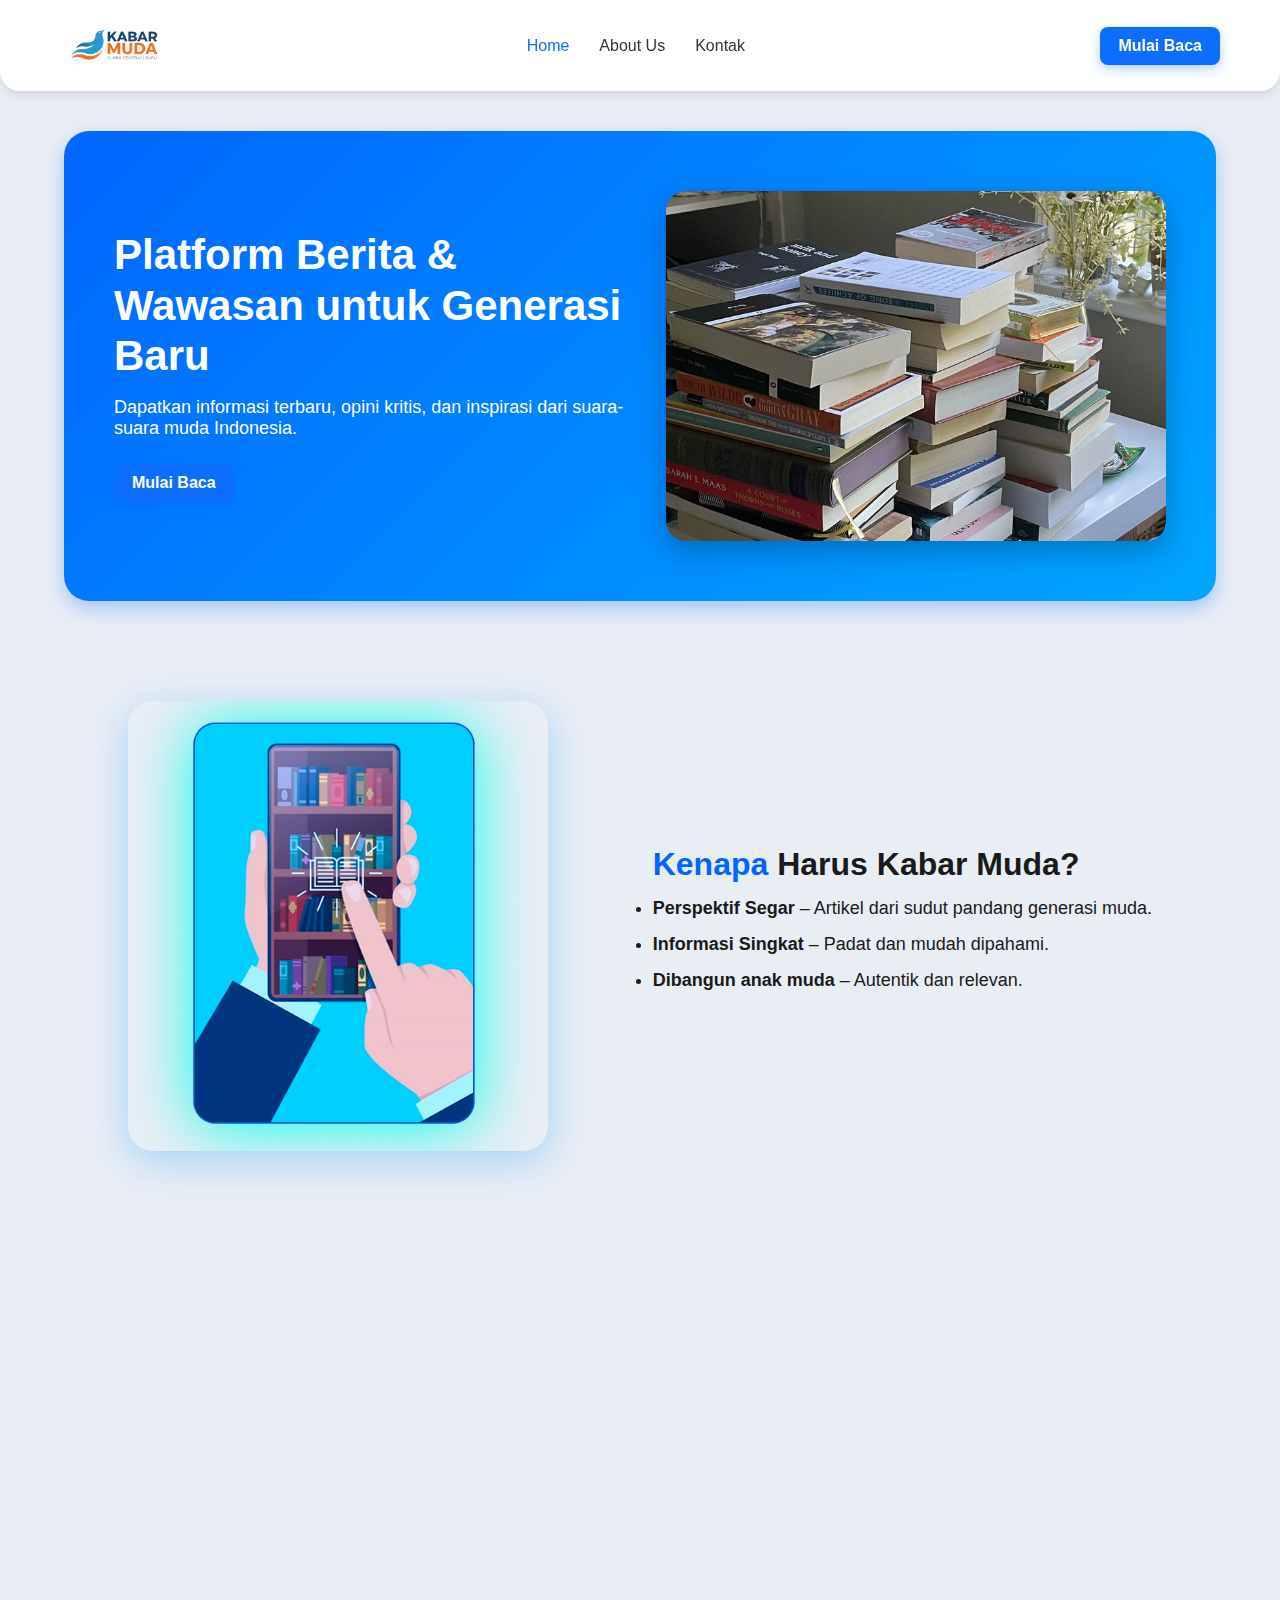
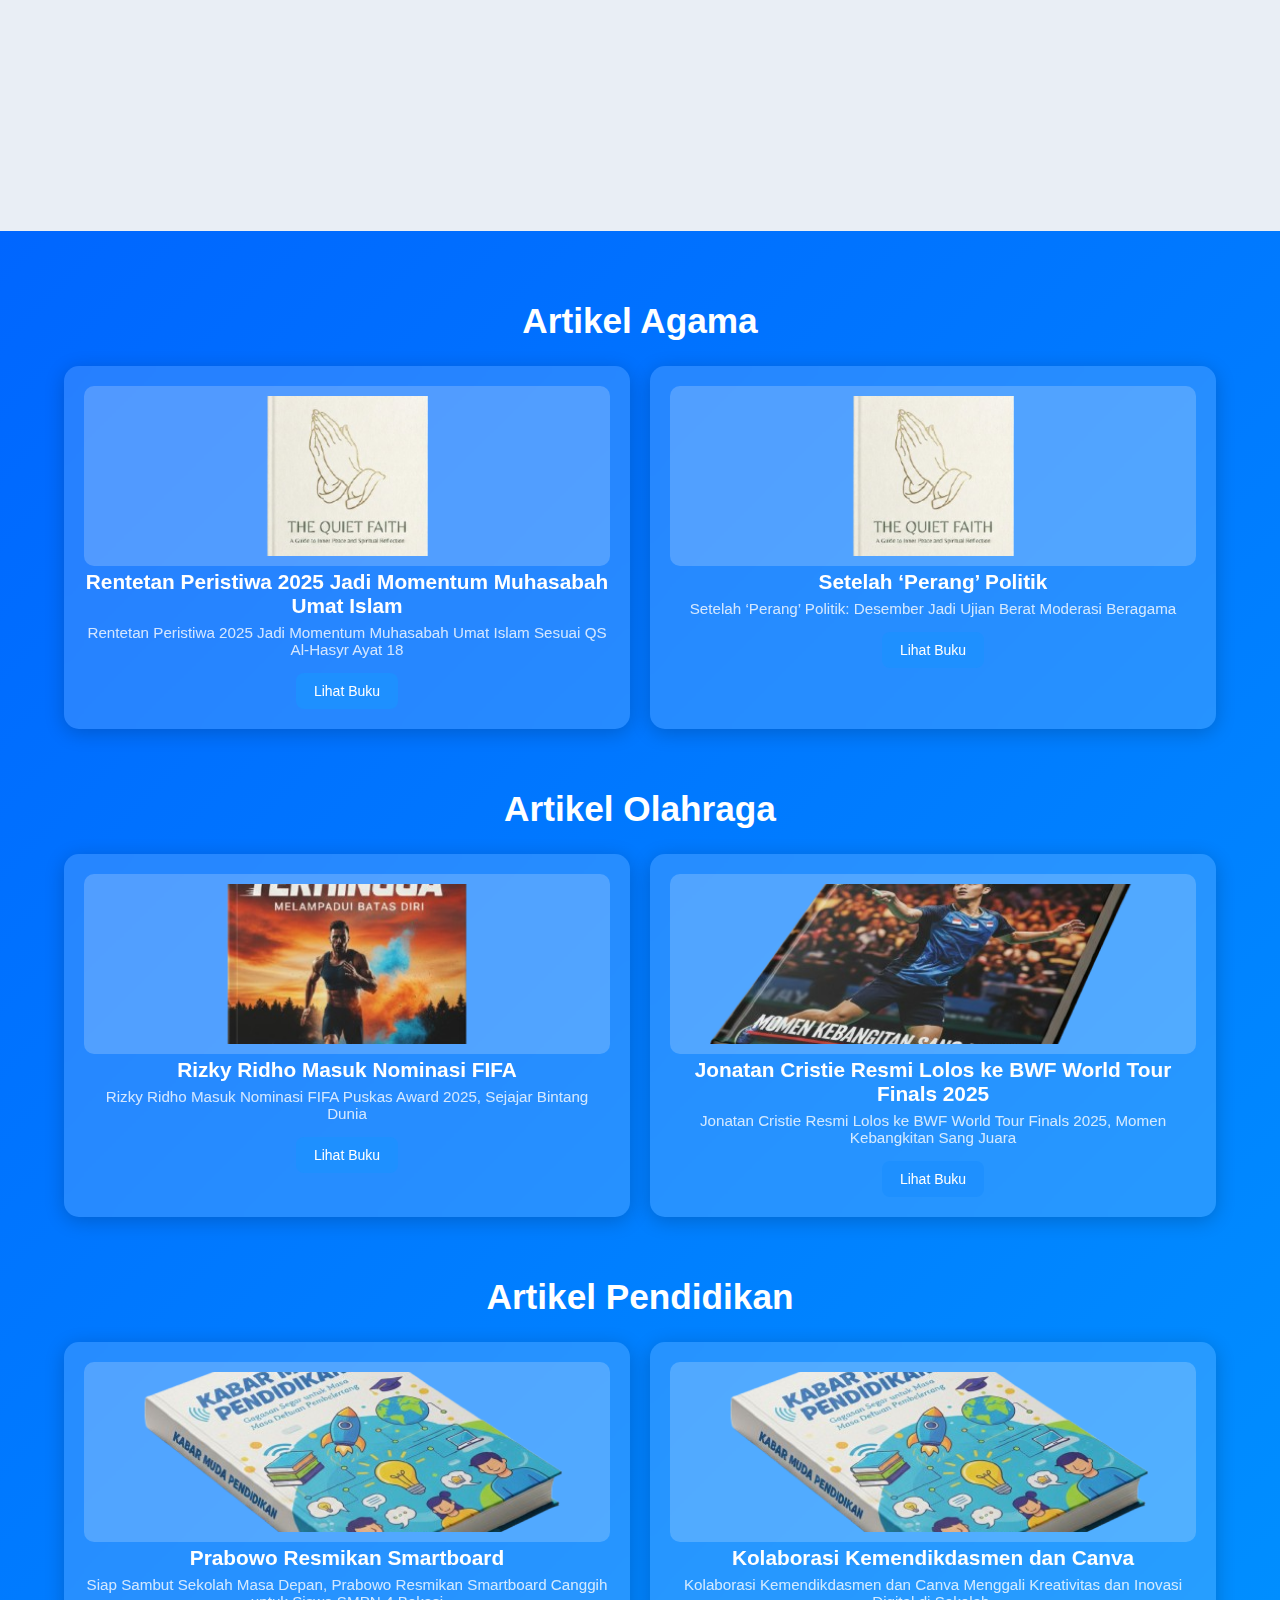
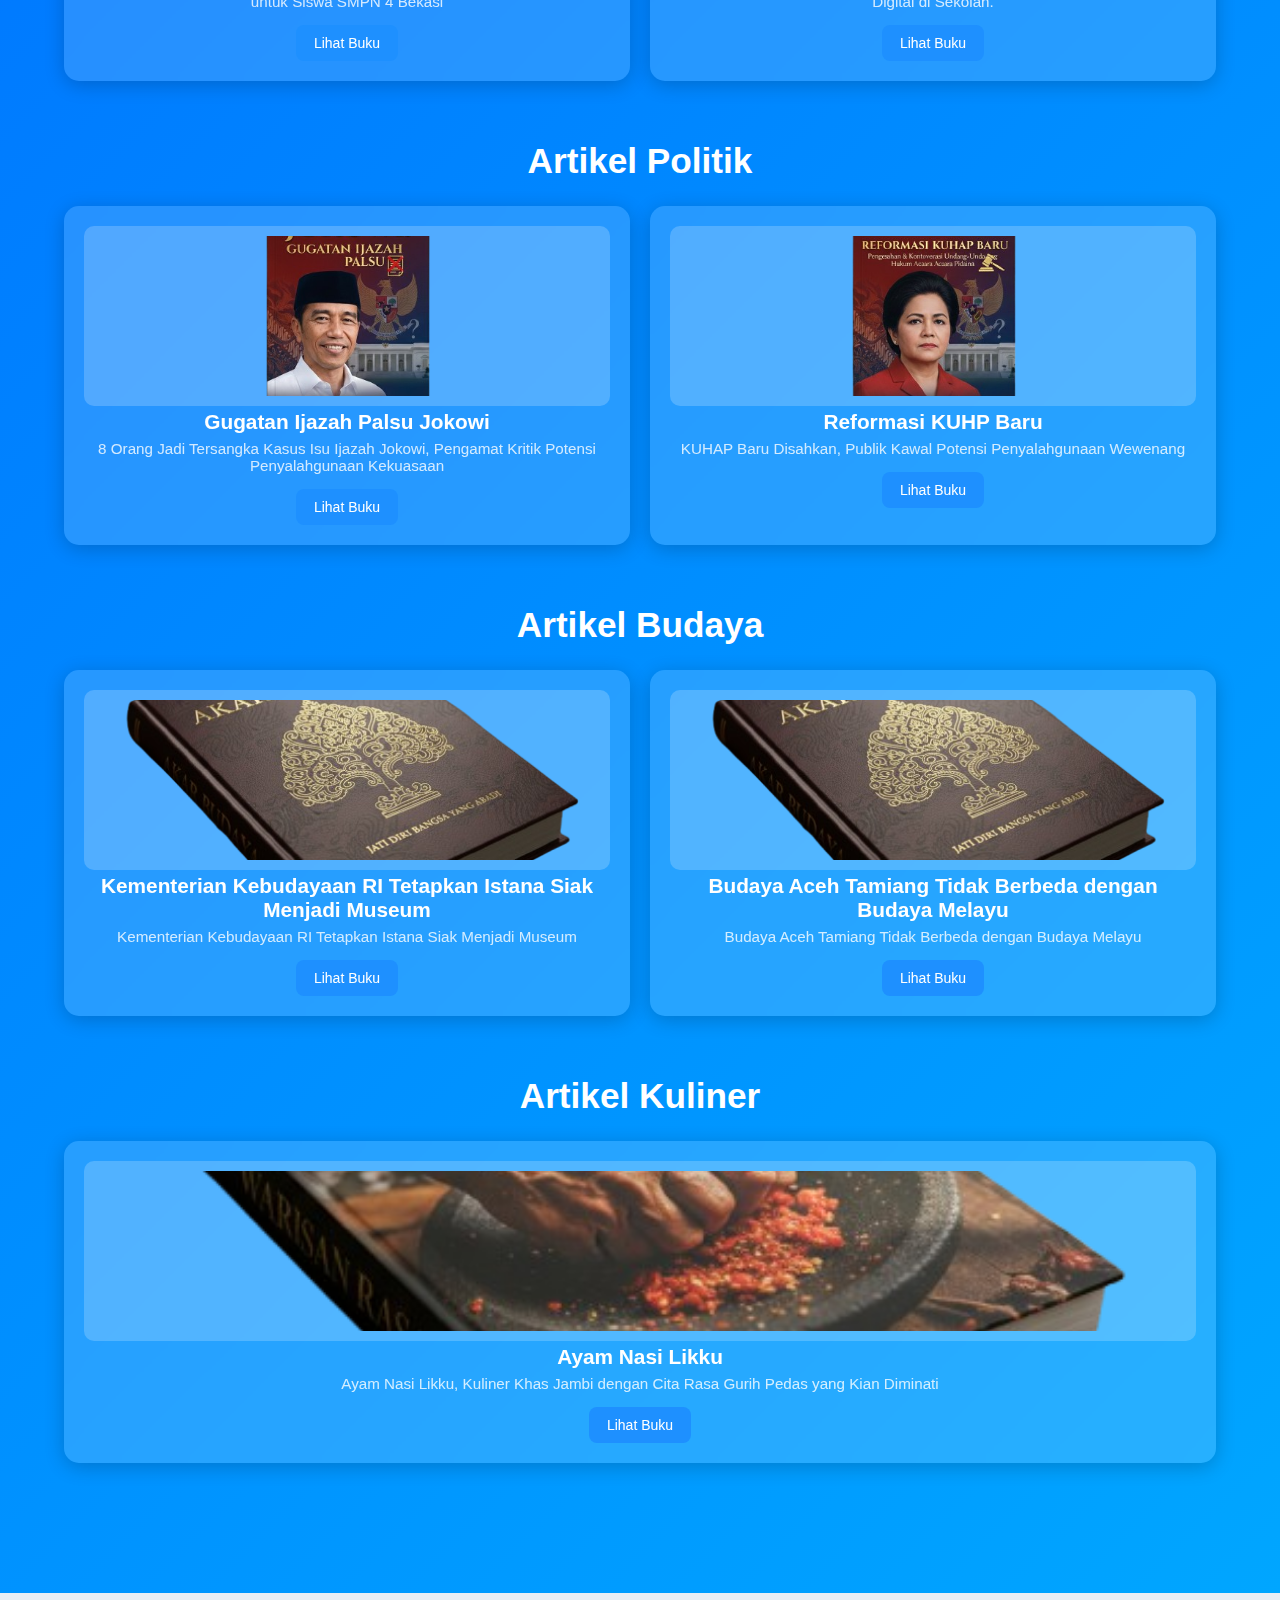
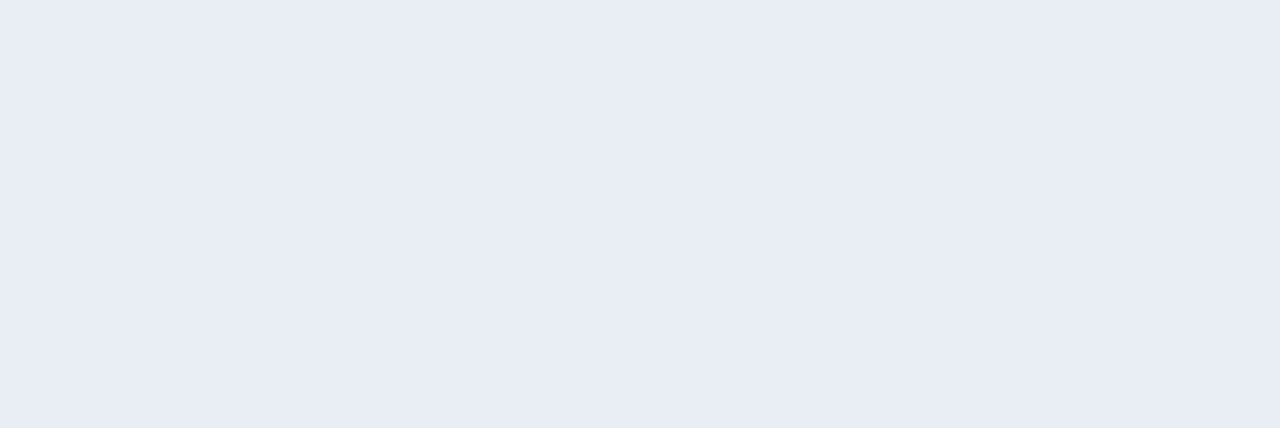
<file: index.html>
<!DOCTYPE html>
<html lang="id">
<head>
    <meta charset="UTF-8">
    <meta name="viewport" content="width=device-width, initial-scale=1.0">
    <title>Kabar Muda</title>
    <link rel="stylesheet" href="style.css">
</head>
<body>

    <!-- NAVBAR -->
    <nav class="navbar">
        <div class="logo">
            <img src="assets/image/Logo (2).png" alt="Kabar Muda Logo" class="logo_img">
        </div>

        <div class="hamburger">
            <span></span>
            <span></span>
            <span></span>
        </div>

        <ul class="nav-links">
            <li><a class="active" href="index.html">Home</a></li>
            <li><a href="aboutus.html">About Us</a></li>
            <li><a href="contact.html">Kontak</a></li>
        </ul>

        <a class="btn-primary" href="#">Mulai Baca</a>
    </nav>

    <!-- HERO SECTION -->
    <section class="hero fade-in">
        <div class="hero-text">
            <h1>Platform Berita & Wawasan untuk Generasi Baru</h1>
            <p>Dapatkan informasi terbaru, opini kritis, dan inspirasi dari suara-suara muda Indonesia.</p>
            <a href="#" class="btn-primary">Mulai Baca</a>
        </div>
        <div class="hero-image">
            <img src="assets/image/buku.jpg" alt="">
        </div>
    </section>

    <!-- KENAPA HARUS KABAR MUDA -->
    <section class="why fade-in">
        <div class="why-image">
            <img src="assets/image/Ebook elegir_ Estanterías en la pantalla de la tecnología digital de educación inteligente de teléfonos inteligentes para aprender el concepto de dibujos animados _ Vector Premium 1.png" alt="Kenapa Kabar Muda">
        </div>

        <div class="why-content">
            <h2><span>Kenapa</span> Harus Kabar Muda?</h2>
            <ul>
                <li><strong>Perspektif Segar</strong> – Artikel dari sudut pandang generasi muda.</li>
                <li><strong>Informasi Singkat</strong> – Padat dan mudah dipahami.</li>
                <li><strong>Dibangun anak muda</strong> – Autentik dan relevan.</li>
            </ul>
        </div>
    </section>

    <!-- (kamu tadi ada </section> nyasar di sini, sebaiknya dihapus) -->

    <!-- APA YANG MEMBUAT UNIK -->
    <section class="unique-section fade-in">
        <div class="unique-content">
            <h2><span>Apa</span> yang Membuat Kabar Muda Unik?</h2>
            <p>
                Kami memberikan ruang edukasi, hiburan, dan diskusi bagi generasi muda.
            </p>
            <a href="#" class="primary-btn">Kenali Kabar Muda</a>
        </div>

        <div class="unique-image">
            <img src="assets/image/Group 10.png" alt="Kabar Muda">
        </div>
    </section>

    <!-- ARTIKEL 6 KATEGORI TANPA CAROUSEL -->
    <section class="artikel-wrapper">
      <div class="container">
        <h2 class="section-title">Artikel Agama</h2>
        <div class="card-grid">
          <div class="card slide"><img src="assets/image/Book/agama.png" class="card-img" /><h3 class="card-title">Rentetan Peristiwa 2025 Jadi Momentum Muhasabah Umat Islam</h3><p class="card-desc">Rentetan Peristiwa 2025 Jadi Momentum Muhasabah Umat Islam  
Sesuai QS Al-Hasyr Ayat 18 </p><a href="assets/pdf/Agama/Rentetan Peristiwa 2025 Jadi Momentum Muhasabah Umat Islam.pdf" class="card-btn">Lihat Buku</a></div>
          <div class="card slide"><img src="assets/image/Book/agama.png" class="card-img" /><h3 class="card-title">Setelah ‘Perang’ Politik</h3><p class="card-desc">Setelah ‘Perang’ Politik: Desember Jadi Ujian Berat Moderasi Beragama</p><a href="assets/pdf/Agama/Berita Keagamaan 1.pdf" class="card-btn">Lihat Buku</a></div>
        </div>

        <h2 class="section-title">Artikel Olahraga</h2>
        <div class="card-grid">
          <div class="card slide"><img src="assets/image/Book/olahraga 1.png" class="card-img" /><h3 class="card-title">Rizky Ridho Masuk Nominasi FIFA 
 </h3><p class="card-desc">Rizky Ridho Masuk Nominasi FIFA Puskas Award 2025,
 Sejajar Bintang Dunia</p><a href="assets/pdf/Olahraga/Artikel Olahraga.pdf" class="card-btn">Lihat Buku</a></div>
          <div class="card slide"><img src="assets/image/Book/olahraga 2.png" class="card-img" /><h3 class="card-title">Jonatan Cristie Resmi Lolos ke BWF World Tour 
Finals 2025</h3><p class="card-desc">Jonatan Cristie Resmi Lolos ke BWF World Tour 
Finals 2025, Momen Kebangkitan Sang Juara </p><a href="assets/pdf/Olahraga/Jonatan Cristie Resmi Lolos ke BWF World Tour Finals 2025, Momen Kebangkitan Sang Juara.pdf" class="card-btn">Lihat Buku</a></div>
        </div>

        <h2 class="section-title">Artikel Pendidikan</h2>
        <div class="card-grid">
          <div class="card slide"><img src="assets/image/Book/Pendidikan.png" class="card-img" /><h3 class="card-title">Prabowo Resmikan Smartboard</h3><p class="card-desc">Siap Sambut Sekolah Masa Depan, Prabowo Resmikan Smartboard Canggih untuk 
Siswa SMPN 4 Bekasi </p><a href="assets/pdf/Pendidikan/Kabar Muda pendidikan 1 (1).pdf" class="card-btn">Lihat Buku</a></div>
          <div class="card slide"><img src="assets/image/Book/Pendidikan.png" class="card-img" /><h3 class="card-title">Kolaborasi Kemendikdasmen dan Canva </h3><p class="card-desc">Kolaborasi Kemendikdasmen dan Canva Menggali Kreativitas dan Inovasi 
Digital di Sekolah.</p><a href="assets/pdf/Pendidikan/Kabar Muda pendidikan 2.pdf" class="card-btn">Lihat Buku</a></div>
        </div>

        <h2 class="section-title">Artikel Politik</h2>
        <div class="card-grid">
          <div class="card slide"><img src="assets/image/Book/Politik Jokowi.png" class="card-img" /><h3 class="card-title">Gugatan Ijazah Palsu Jokowi</h3><p class="card-desc">8 Orang Jadi Tersangka Kasus Isu Ijazah Jokowi, Pengamat Kritik 
Potensi Penyalahgunaan Kekuasaan</p><a href="assets/pdf/Politik/POLITIK (1), Kasus isu ijazah palsu Jokowi..pdf" class="card-btn">Lihat Buku</a></div>
          <div class="card slide"><img src="assets/image/Book/Politik khup.png" class="card-img" /><h3 class="card-title">Reformasi KUHP Baru</h3><p class="card-desc">KUHAP Baru Disahkan, Publik Kawal Potensi Penyalahgunaan 
Wewenang</p><a href="assets/pdf/Politik/POLITIK (2), KUHAP Baru Disahkan.pdf" class="card-btn">Lihat Buku</a></div>
        </div>

        <h2 class="section-title">Artikel Budaya</h2>
        <div class="card-grid">
          <div class="card slide"><img src="assets/image/Book/Budaya.png" class="card-img" /><h3 class="card-title">Kementerian Kebudayaan RI Tetapkan Istana Siak Menjadi 
Museum</h3><p class="card-desc">Kementerian Kebudayaan RI Tetapkan Istana Siak Menjadi 
Museum</p><a href="assets/pdf/Budaya/Artikel Budaya 1.pdf" class="card-btn">Lihat Buku</a></div>
          <div class="card slide"><img src="assets/image/Book/Budaya.png" class="card-img" /><h3 class="card-title">Budaya Aceh Tamiang Tidak Berbeda dengan Budaya 
Melayu</h3><p class="card-desc">Budaya Aceh Tamiang Tidak Berbeda dengan Budaya 
Melayu</p><a href="assets/pdf/Budaya/Artikel Budaya 2.pdf" class="card-btn">Lihat Buku</a></div>
        </div>

        <h2 class="section-title">Artikel Kuliner</h2>
        <div class="card-grid">
          <div class="card slide"><img src="assets/image/Book/kuliner.png" class="card-img" /><h3 class="card-title">Ayam Nasi Likku</h3><p class="card-desc">Ayam Nasi Likku, Kuliner Khas Jambi dengan Cita Rasa Gurih Pedas yang Kian 
Diminati</p><a href="assets/pdf/Kuliner/Berita Kuliner.pdf" class="card-btn">Lihat Buku</a></div>
        </div>
      </div>
    </section>

    <!-- CTA -->
    <section class="cta fade-in">
        <a href="#" class="btn-primary">Ikuti Perkembangan</a>
    </section>

    <!-- FOOTER -->
    <footer class="footer fade-in">
        <div class="footer-section">
            <h4>Tentang</h4>
            <p>Tentang Kabar Muda</p>
            <p>Misi & Visi</p>
            <p>Tim & Kontributor</p>
        </div>

        <div class="footer-section">
            <h4>Artikel</h4>
            <p>Artikel Terbaru</p>
            <p>Artikel Pilihan</p>
        </div>

        <div class="footer-section">
            <h4>Bantuan</h4>
            <p>Hubungi Kami</p>
            <p>FAQ</p>
            <p>Ketentuan</p>
        </div>

        <div class="footer-section">
            <h4>Newsletter</h4>
            <input type="email" placeholder="Email kamu">
            <button>Subscribe</button>
        </div>
    </footer>

    <!-- SCRIPT UTAMA -->
    <script>
document.addEventListener("DOMContentLoaded", () => {
    // ANIMASI FADE-IN
    const elements = document.querySelectorAll(".fade-in");

    const observer = new IntersectionObserver((entries) => {
        entries.forEach(entry => {
            if (entry.isIntersecting) {
                entry.target.classList.add("show");
            }
        });
    }, { threshold: 0.2 });

    elements.forEach(el => observer.observe(el));

    // NAVBAR HAMBURGER TOGGLE
    const hamburger = document.querySelector(".hamburger");
    const navLinks = document.querySelector(".nav-links");

    if (hamburger && navLinks) {
        hamburger.addEventListener("click", () => {
            navLinks.classList.toggle("active");
            hamburger.classList.toggle("open");
        });
    }
});

/* -------------------------------
   Carousel Controller
--------------------------------*/
function moveCarousel(id, direction) {
    const carousel = document.getElementById(id);
    const track = carousel.querySelector(".carousel-track");
    const slide = carousel.querySelector(".slide");

    const slideWidth = slide.offsetWidth + 20;

    carousel.current = (carousel.current || 0) + direction;

    const totalSlides = track.children.length;
    const maxIndex = totalSlides - 1;

    if (carousel.current < 0) carousel.current = maxIndex;
    if (carousel.current > maxIndex) carousel.current = 0;

    track.style.transform = `translateX(-${carousel.current * slideWidth}px)`;
}
</script>

</body>
</html>
</file>
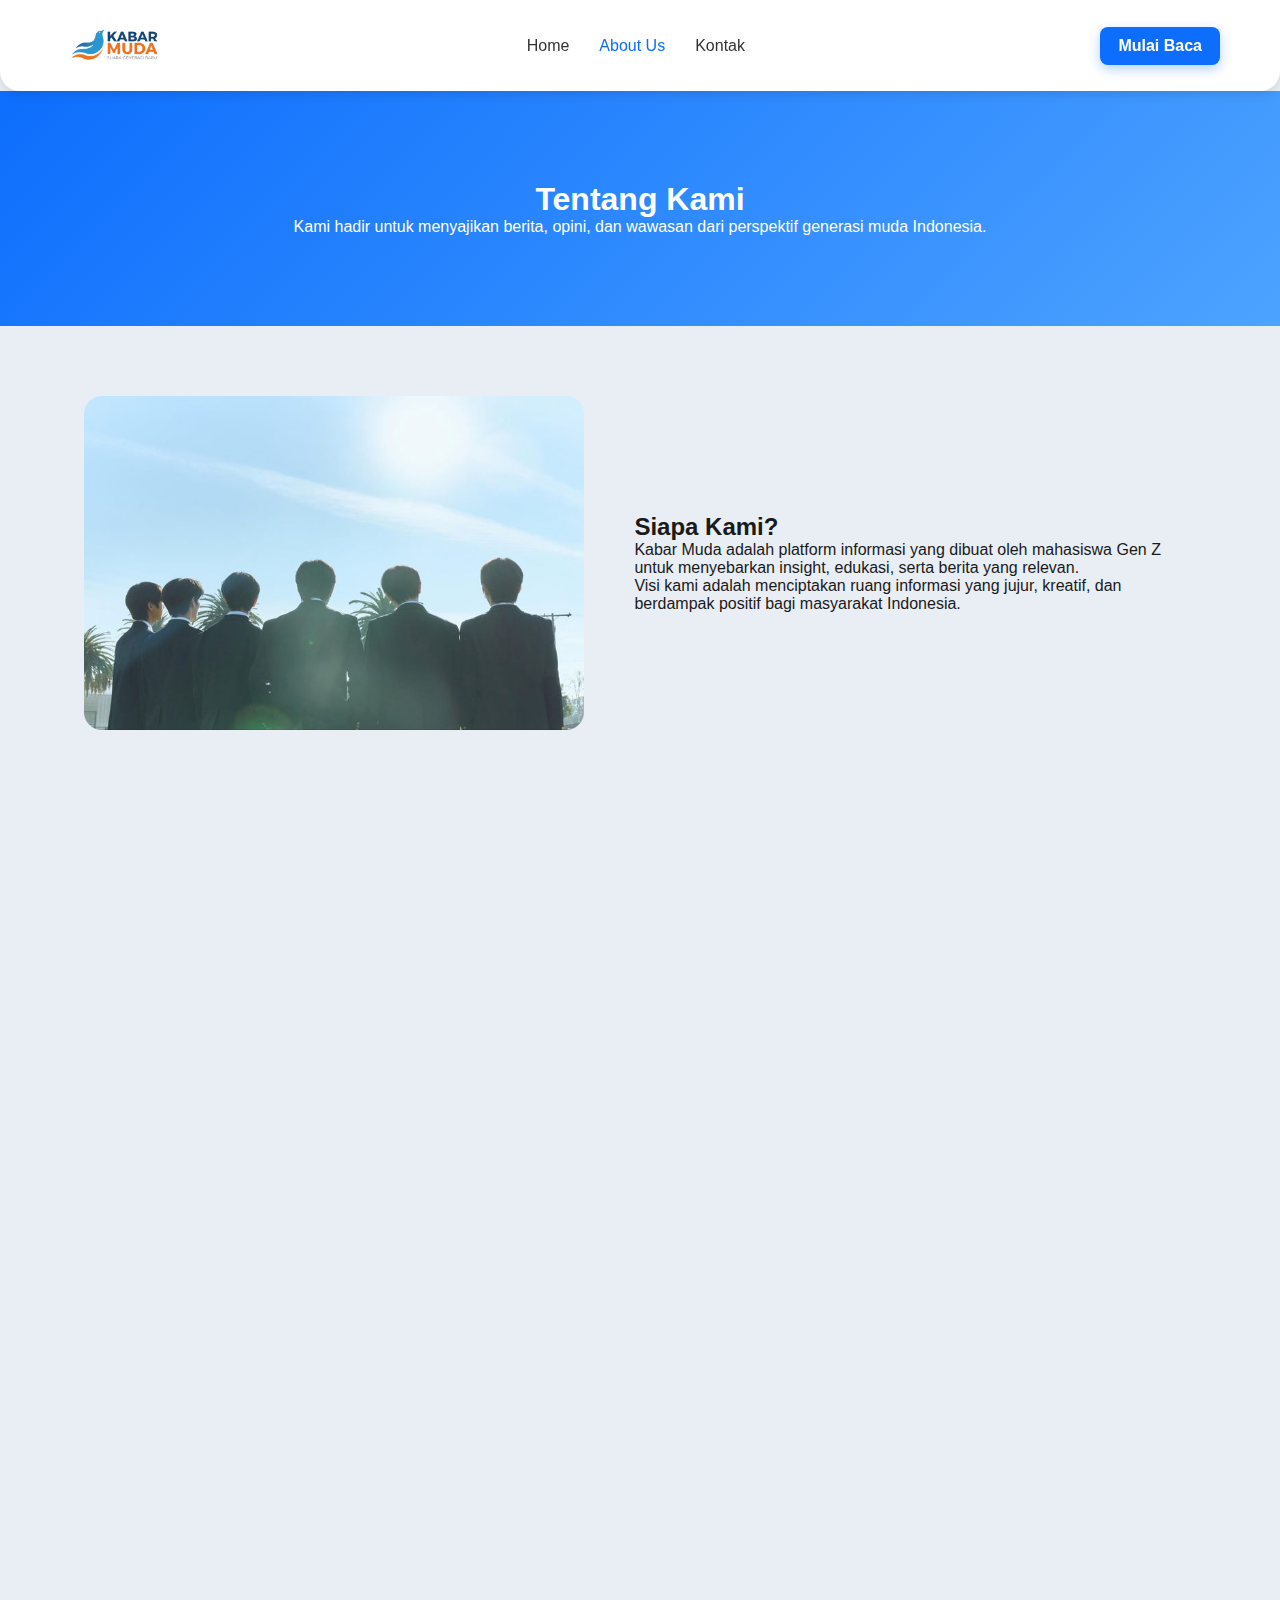
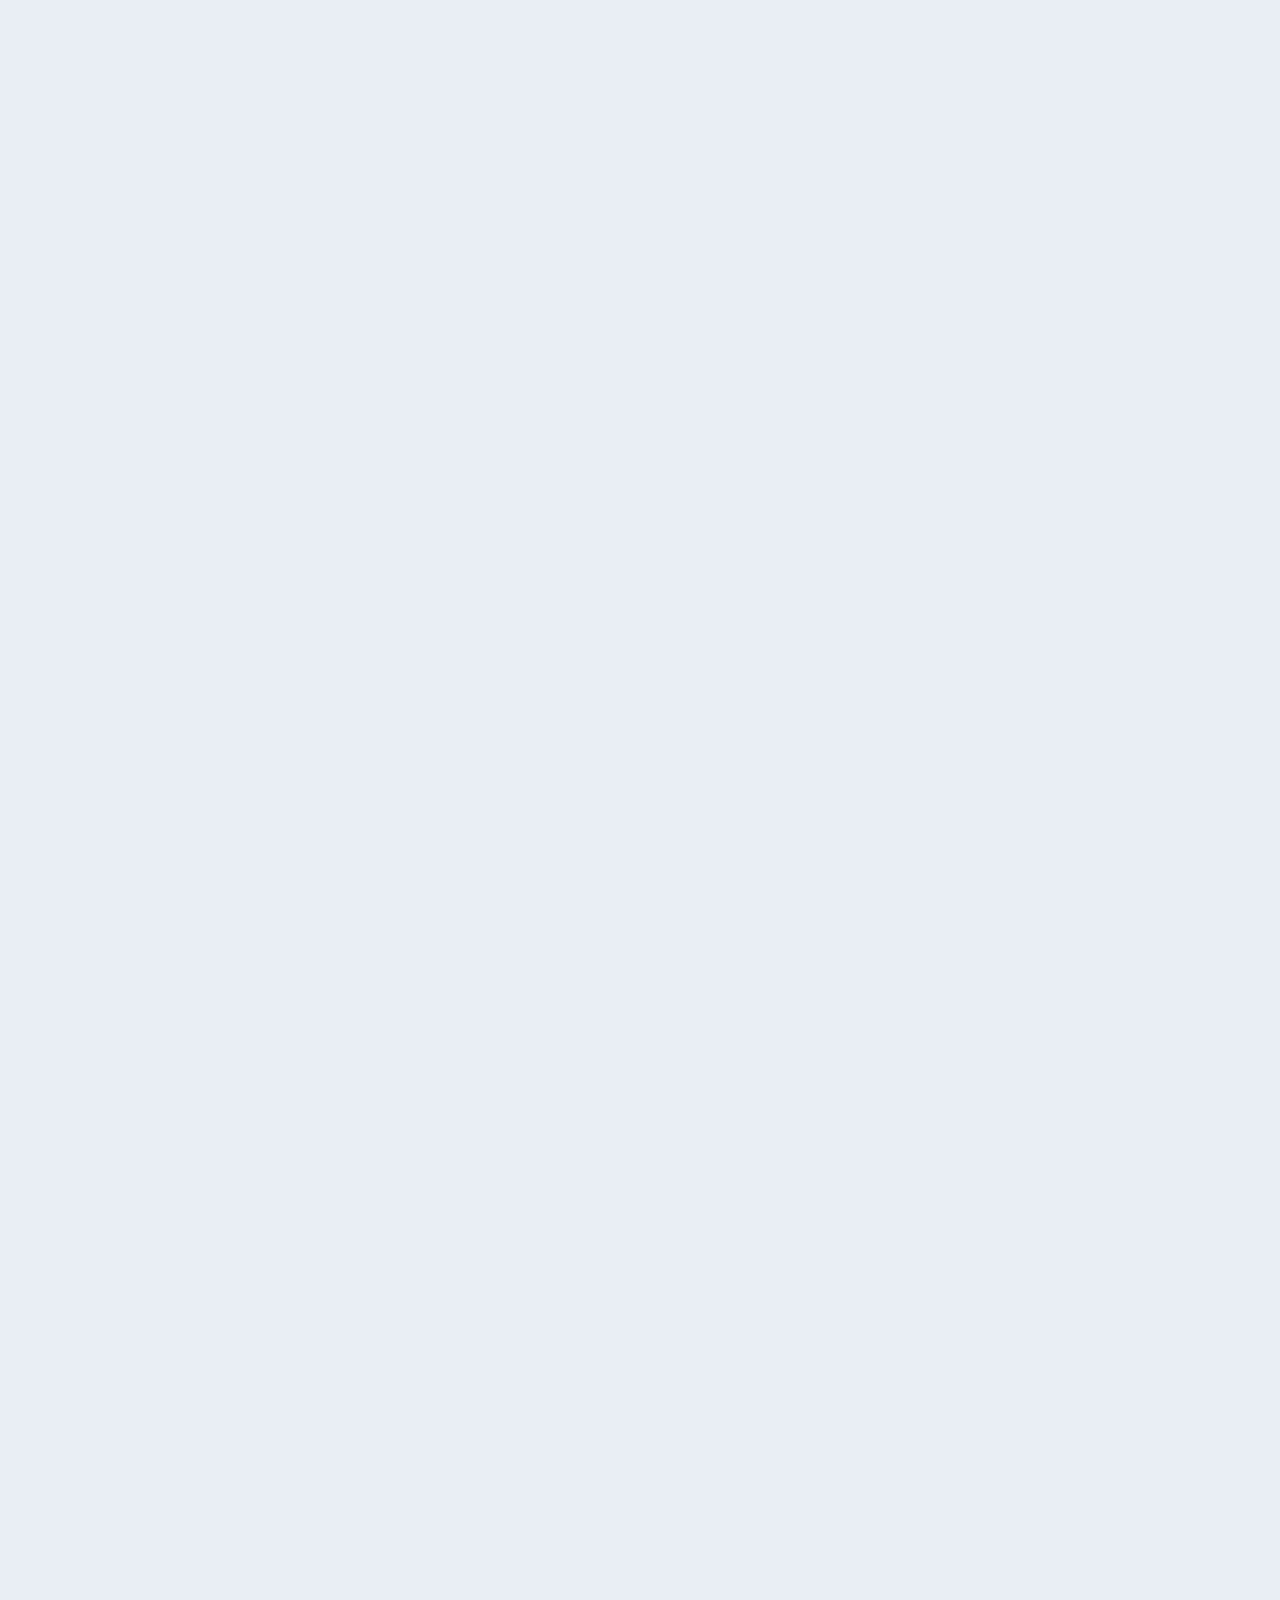
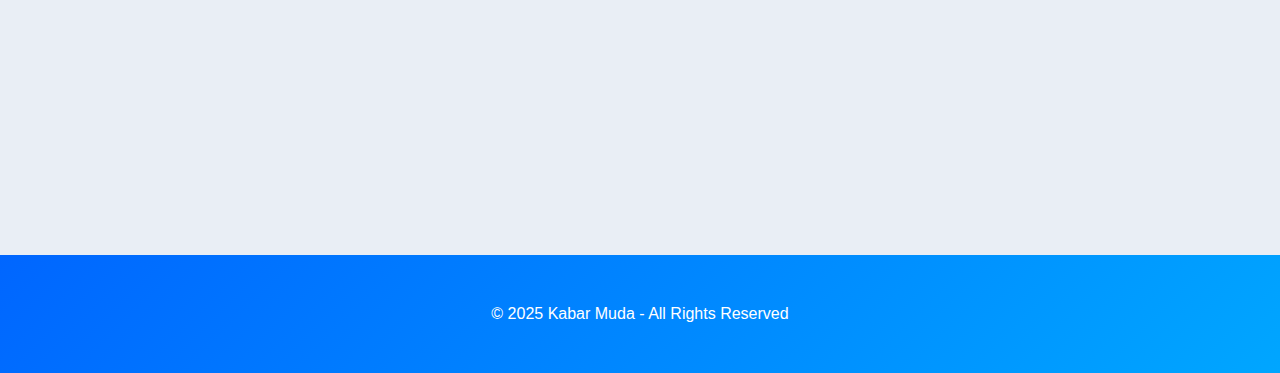
<file: about.html>
<!DOCTYPE html>
<html lang="id">
<head>
    <meta charset="UTF-8">
    <meta name="viewport" content="width=device-width, initial-scale=1.0">
    <title>Kabar Muda - About Us</title>
    <link rel="stylesheet" href="style.css">
    <link href="https://fonts.googleapis.com/css2?family=Inter:wght@300;400;600;700&display=swap" rel="stylesheet">
</head>

<body>

<!-- NAVBAR -->
<nav class="navbar">
    <div class="logo">
        <img src="assets/image/Logo (2).png" alt="Kabar Muda Logo" class="logo_img">
    </div>

    <ul class="nav-links">
        <li><a href="index.html">Home</a></li>
        <li><a class="active" href="aboutus.html">About Us</a></li>
        <li><a href="contact.html">Kontak</a></li>
    </ul>

    <a class="btn-primary" href="#">Mulai Baca</a>
</nav>

<!-- HERO SECTION -->
<section class="about-hero fade-in">
    <h1>Tentang Kami</h1>
    <p>Kami hadir untuk menyajikan berita, opini, dan wawasan dari perspektif generasi muda Indonesia.</p>
</section>

<!-- ABOUT SECTION -->
<section class="container about-section fade-in">
    <img src="assets/image/Kami.jpg" alt="Kabar Muda Team">

    <div class="about-text">
        <h2>Siapa Kami?</h2>
        <p>Kabar Muda adalah platform informasi yang dibuat oleh mahasiswa Gen Z untuk menyebarkan insight, edukasi, serta berita yang relevan.</p>
        <p>Visi kami adalah menciptakan ruang informasi yang jujur, kreatif, dan berdampak positif bagi masyarakat Indonesia.</p>
    </div>
</section>

<!-- TEAM SECTION -->
<section class="team-section fade-in">
    <h2>Tim Kami</h2>

    <div class="team-grid">

        <!-- DANDI -->
        <div class="team-card">
            <img src="assets/image/People/dandi .jpeg" alt="">
            <h3>Dandi Alfazri Johan</h3>
            <p class="nim">2370233010</p>
            <span class="role redaktur">Redaktur</span>
        </div>

        <!-- FATHAN / REDAKTUR -->
        <div class="team-card">
            <img src="assets/image/People/fathan.jpeg" alt="">
            <h3>Fathan Hafidz</h3>
            <p class="nim">2370233015</p>
            <span class="role redaktur">Redaktur</span>
        </div>

        <!-- AZIZAH / REPORTER -->
        <div class="team-card">
            <img src="assets/image/People/azizah  k.jpeg" alt="">
            <h3>Azizah Khairiyah</h3>
            <p class="nim">2370233006</p>
            <span class="role reporter">Reporter</span>
        </div>

        <!-- AISYAH / REPORTER -->
        <div class="team-card">
            <img src="assets/image/People/Aisyah nur.jpeg" alt="">
            <h3>Aisyah Nuurun Nisa</h3>
            <p class="nim">2370233004</p>
            <span class="role reporter">Reporter</span>
        </div>

        <!-- ALYA / REPORTER -->
        <div class="team-card">
            <img src="assets/image/People/alya syci.jpeg" alt="">
            <h3>Alya Suci Amanda</h3>
            <p class="nim">2370233005</p>
            <span class="role reporter">Reporter</span>
        </div>

        <!-- NABILA / REPORTER -->
        <div class="team-card">
            <img src="assets/image/People/dinda.jpeg" alt="">
            <h3>Nabila Aulia</h3>
            <p class="nim">2370233039</p>
            <span class="role reporter">Reporter</span>
        </div>

        <!-- FIRMAN / REDAKTUR -->
        <div class="team-card">
            <img src="assets/image/People/firman a.jpeg" alt="">
            <h3>Firman Adam</h3>
            <p class="nim">2370233016</p>
            <span class="role redaktur">Redaktur</span>
        </div>

        <!-- GALIH / REDAKTUR -->
        <div class="team-card">
            <img src="assets/image/People/galih i.jpeg" alt="">
            <h3>Galih Istihadi</h3>
            <p class="nim">2370233017</p>
            <span class="role redaktur">Redaktur</span>
        </div>

        <!-- FAIZ MUN / REPORTER -->
        <div class="team-card">
            <img src="assets/image/People/faiz m.jpeg" alt="">
            <h3>Faiz Munandar</h3>
            <p class="nim">2370233012</p>
            <span class="role reporter">Reporter</span>
        </div>

        <!-- IKHWAN / REPORTER -->
        <div class="team-card">
            <img src="assets/image/People/m ikhwan.jpeg" alt="">
            <h3>Muhammad Ikhwan</h3>
            <p class="nim">2370233033</p>
            <span class="role reporter">Reporter</span>
        </div>

        <!-- NAJWA / REPORTER -->
        <div class="team-card">
            <img src="assets/image/People/najwa ilham.jpeg" alt="">
            <h3>Najwa Ilham</h3>
            <p class="nim">2370233041</p>
            <span class="role reporter">Reporter</span>
        </div>

        <!-- NURHIDAYAT / REDAKTUR -->
        <div class="team-card">
            <img src="assets/image/People/Nur Hidayat.jpeg" alt="">
            <h3>Muh. Nurhidayat</h3>
            <p class="nim">2370233027</p>
            <span class="role redaktur">Redaktur</span>
        </div>

        <!-- DHANIL / REPORTER -->
        <div class="team-card">
            <img src="assets/image/People/m dhanil.jpeg" alt="">
            <h3>M. Dhanil</h3>
            <p class="nim">2370233023</p>
            <span class="role reporter">Reporter</span>
        </div>

        <!-- DAFFA / REDAKTUR -->
        <div class="team-card">
            <img src="assets/image/People/daffa m.jpeg" alt="">
            <h3>Daffa Muhammad Ihsan</h3>
            <p class="nim">2370233009</p>
            <span class="role redaktur">Redaktur</span>
        </div>

        <!-- ILHAM ARIFIN / REPORTER -->
        <div class="team-card">
            <img src="assets/image/People/ilham a.jpeg" alt="">
            <h3>Muhammad Ilham Arifin</h3>
            <p class="nim">2370233034</p>
            <span class="role reporter">Reporter</span>
        </div>

        <!-- BASO FAIZ / REPORTER -->
        <div class="team-card">
            <img src="assets/image/People/baso faiz.jpeg" alt="">
            <h3>Baso Faiz Asyraf Azis</h3>
            <p class="nim">2370233007</p>
            <span class="role reporter">Reporter</span>
        </div>

        <!-- ANGGANA / REDAKTUR -->
        <div class="team-card">
            <img src="assets/image/People/anggana k.jpeg" alt="">
            <h3>Muhammad Anggana Khair</h3>
            <p class="nim">2370233029</p>
            <span class="role redaktur">Redaktur</span>
        </div>

        <!-- FATIH / REPORTER -->
        <div class="team-card">
            <img src="assets/image/People/fatih f.jpeg" alt="">
            <h3>Muhammad Fatih Farhat</h3>
            <p class="nim">2370233031</p>
            <span class="role reporter">Reporter</span>
        </div>

    </div>
</section>


<!-- FOOTER -->
<footer class="footer">
    © 2025 Kabar Muda - All Rights Reserved
</footer>

<script src="script.js"></script>

</body>
</html>
</file>
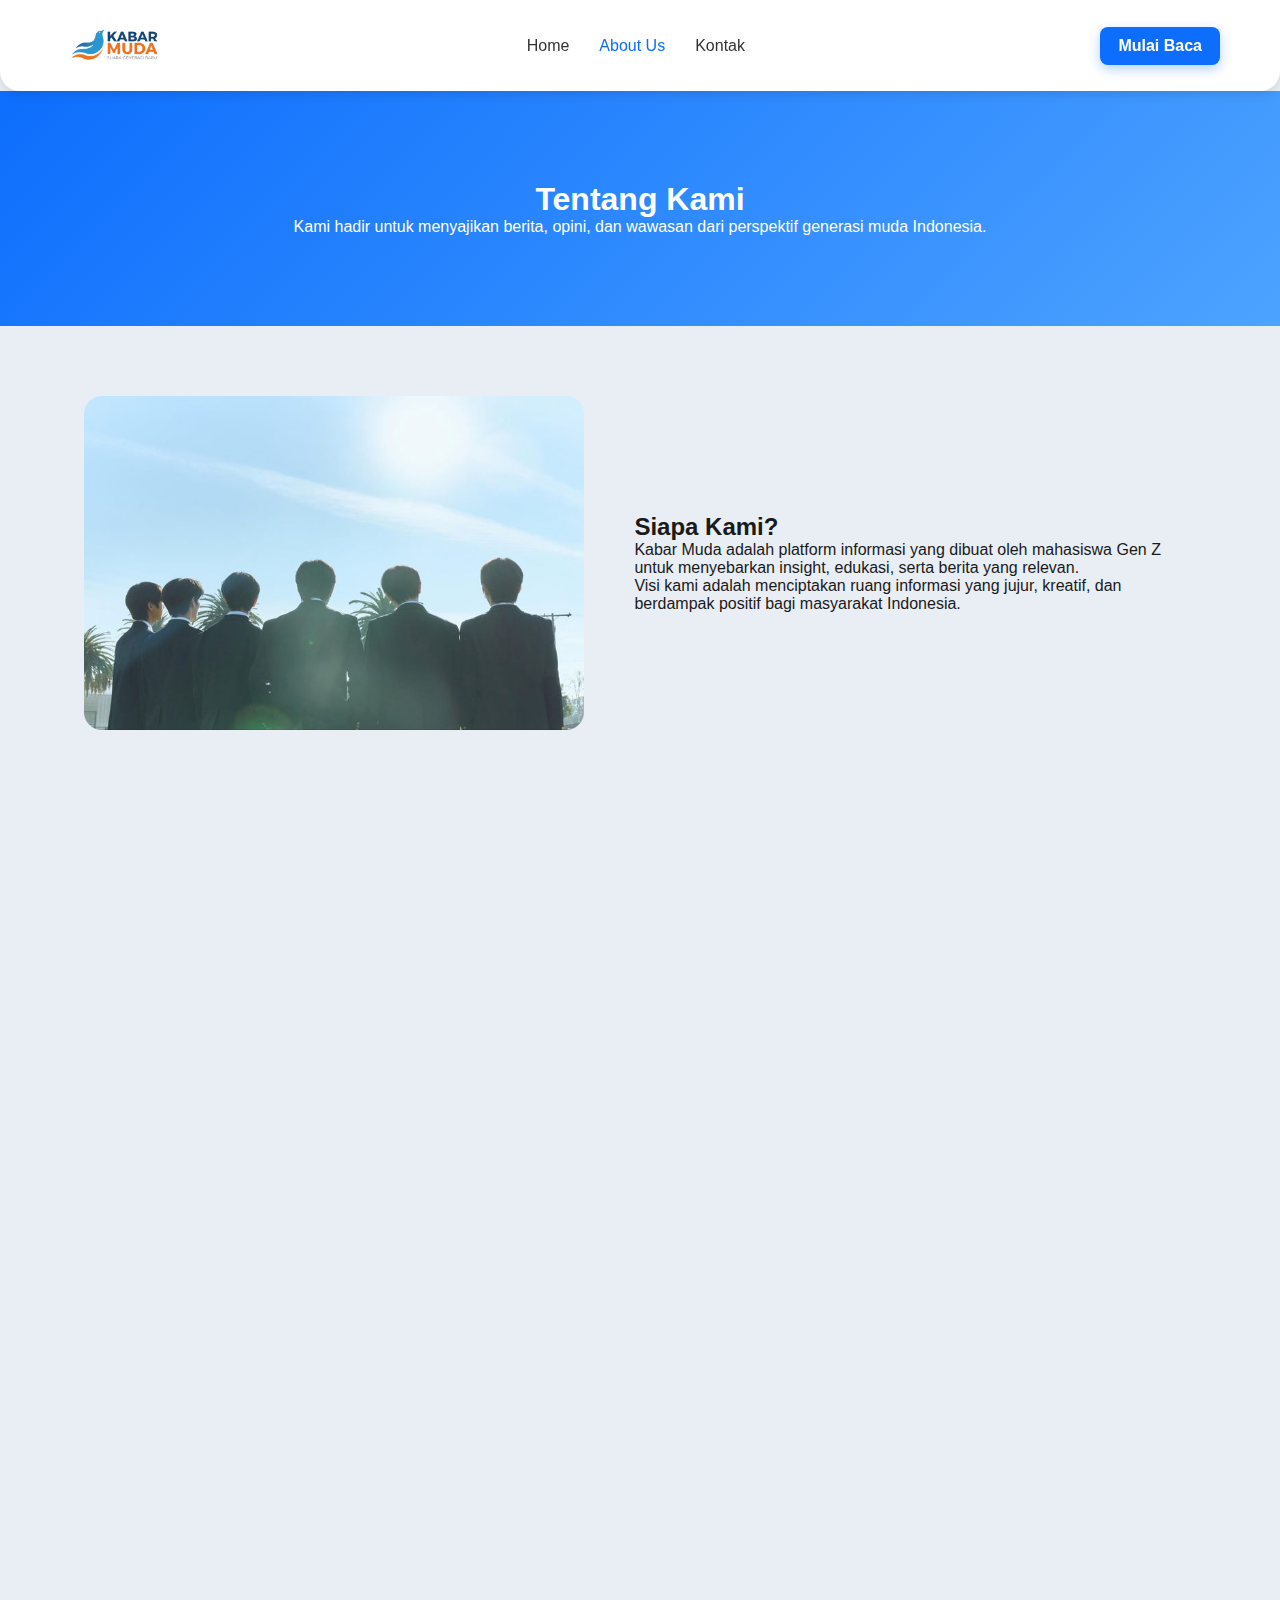
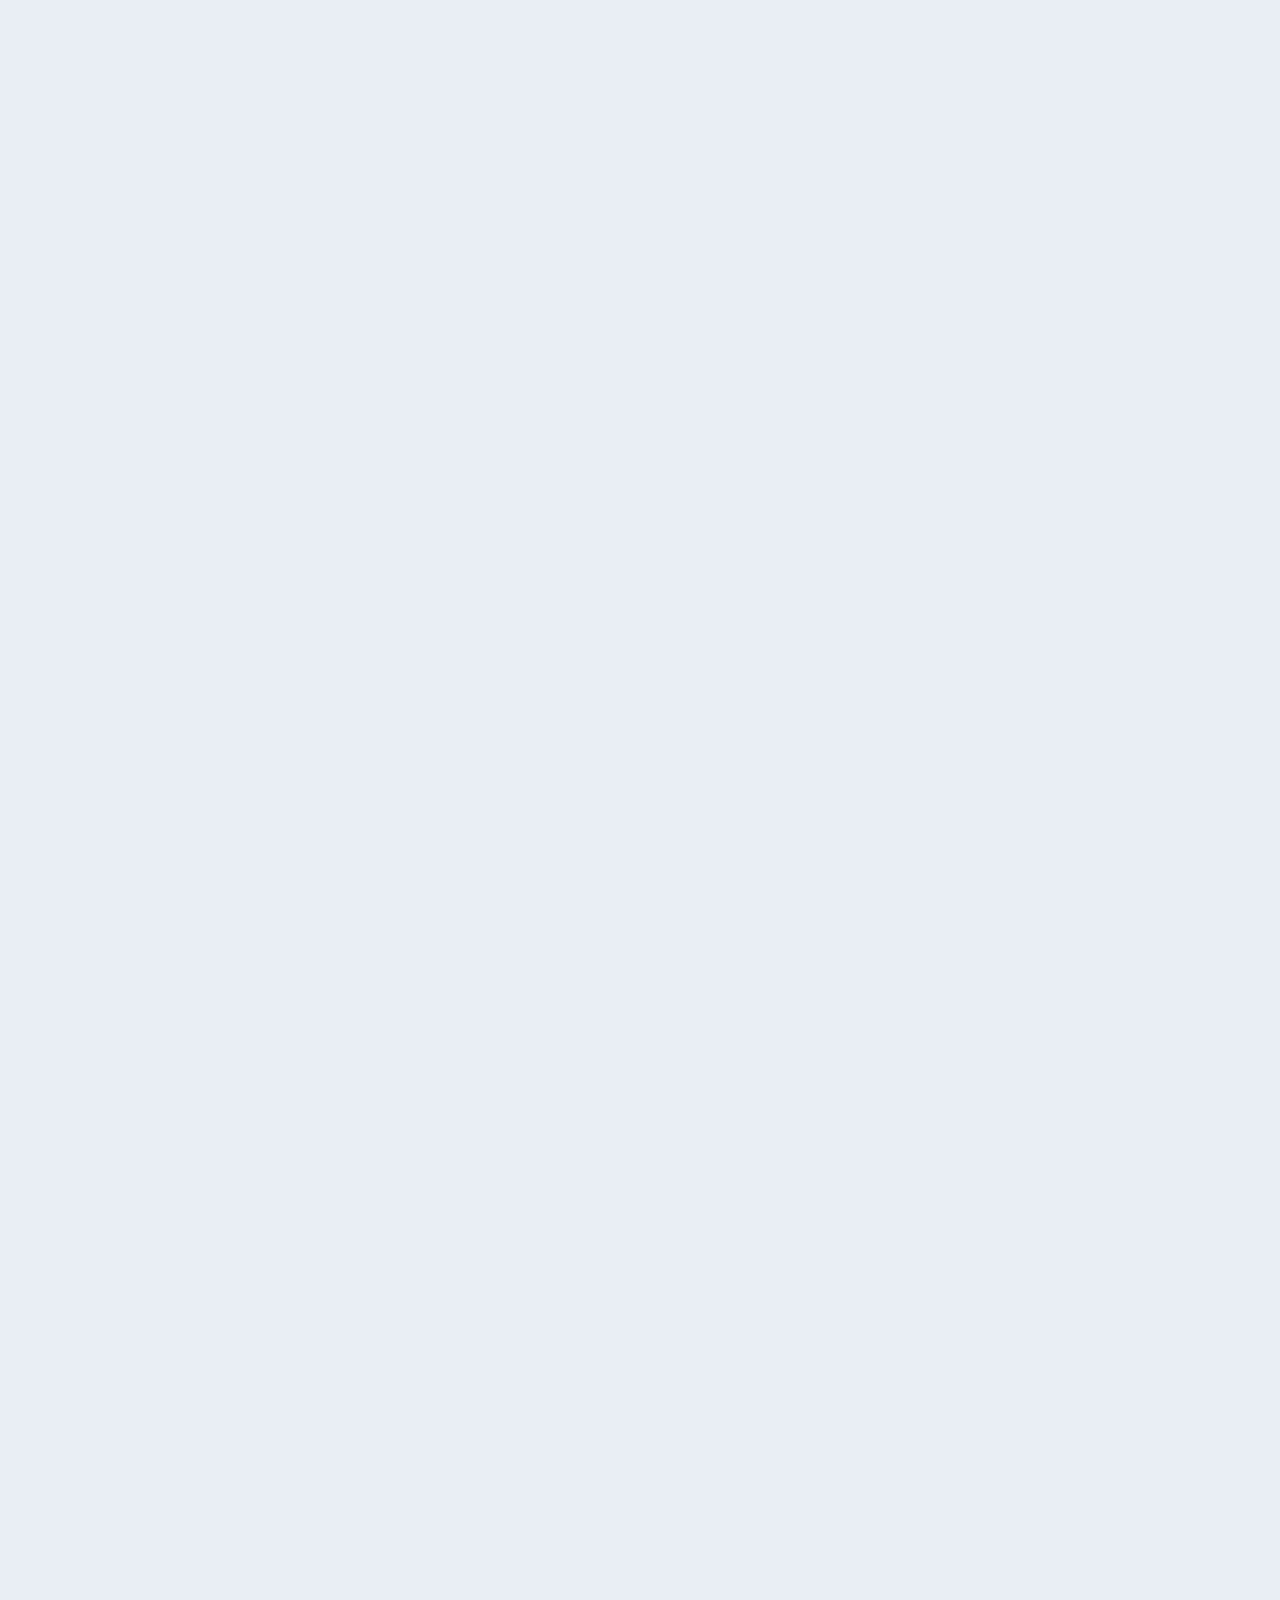
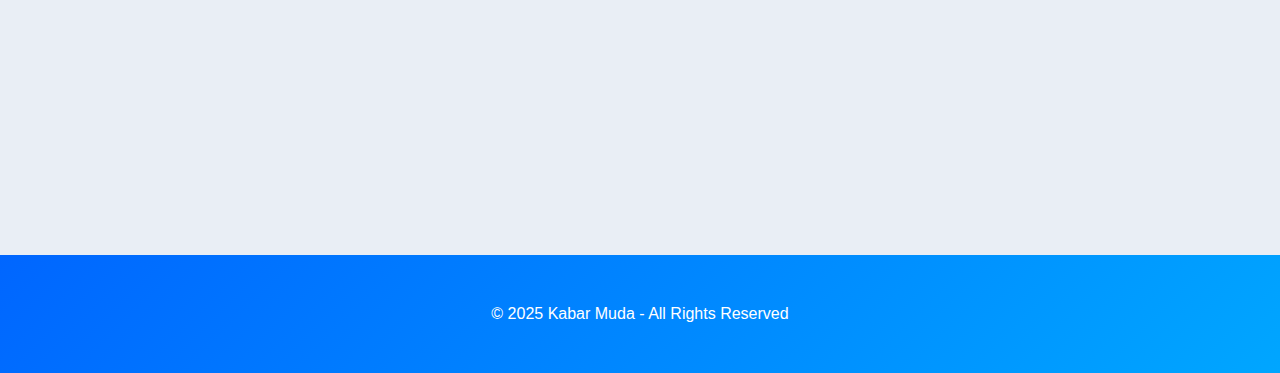
<file: aboutus.html>
<!DOCTYPE html>
<html lang="id">
<head>
    <meta charset="UTF-8">
    <meta name="viewport" content="width=device-width, initial-scale=1.0">
    <title>Kabar Muda - About Us</title>
    <link rel="stylesheet" href="style.css">
    <link href="https://fonts.googleapis.com/css2?family=Inter:wght@300;400;600;700&display=swap" rel="stylesheet">
</head>

<body>

<nav class="navbar">
    <div class="logo">
        <img src="assets/image/Logo (2).png" alt="Kabar Muda Logo" class="logo_img">
    </div>

    <div class="hamburger">
        <span></span>
        <span></span>
        <span></span>
    </div>

    <ul class="nav-links">
        <li><a href="index.html">Home</a></li>
        <li><a class="active" href="aboutus.html">About Us</a></li>
        <li><a href="contact.html">Kontak</a></li>
    </ul>

    <a class="btn-primary" href="#">Mulai Baca</a>
</nav>


<!-- HERO SECTION -->
<section class="about-hero fade-in">
    <h1>Tentang Kami</h1>
    <p>Kami hadir untuk menyajikan berita, opini, dan wawasan dari perspektif generasi muda Indonesia.</p>
</section>

<!-- ABOUT SECTION -->
<section class="container about-section fade-in">
    <img src="assets/image/Kami.jpg" alt="Kabar Muda Team">

    <div class="about-text">
        <h2>Siapa Kami?</h2>
        <p>Kabar Muda adalah platform informasi yang dibuat oleh mahasiswa Gen Z untuk menyebarkan insight, edukasi, serta berita yang relevan.</p>
        <p>Visi kami adalah menciptakan ruang informasi yang jujur, kreatif, dan berdampak positif bagi masyarakat Indonesia.</p>
    </div>
</section>

<!-- TEAM SECTION -->
<section class="team-section fade-in">
    <h2>Tim Kami</h2>

    <div class="team-grid">

        <!-- DANDI -->
        <div class="team-card">
            <img src="assets/image/People/dandi .jpeg" alt="">
            <h3>Dandi Alfazri Johan</h3>
            <p class="nim">2370233010</p>
            <span class="role pemimpin">Pemimpin Redaksi</span>
        </div>

        <!-- FATHAN / REDAKTUR -->
        <div class="team-card">
            <img src="assets/image/People/fathan.jpeg" alt="">
            <h3>Fathan Hafidz</h3>
            <p class="nim">2370233015</p>
            <span class="role redaktur">Redaktur</span>
        </div>

        <!-- AZIZAH / REPORTER -->
        <div class="team-card">
            <img src="assets/image/People/azizah  k.jpeg" alt="">
            <h3>Azizah Khairiyah</h3>
            <p class="nim">2370233006</p>
            <span class="role reporter">Reporter</span>
        </div>

        <!-- AISYAH / REPORTER -->
        <div class="team-card">
            <img src="assets/image/People/Aisyah nur.jpeg" alt="">
            <h3>Aisyah Nuurun Nisa</h3>
            <p class="nim">2370233004</p>
            <span class="role reporter">Reporter</span>
        </div>

        <!-- ALYA / REPORTER -->
        <div class="team-card">
            <img src="assets/image/People/alya syci.jpeg" alt="">
            <h3>Alya Suci Amanda</h3>
            <p class="nim">2370233005</p>
            <span class="role reporter">Reporter</span>
        </div>

        <!-- NABILA / REPORTER -->
        <div class="team-card">
            <img src="assets/image/People/dinda.jpeg" alt="">
            <h3>Nabila Aulia</h3>
            <p class="nim">2370233039</p>
            <span class="role reporter">Reporter</span>
        </div>

        <!-- FIRMAN / REDAKTUR -->
        <div class="team-card">
            <img src="assets/image/People/firman a.jpeg" alt="">
            <h3>Firman Adam</h3>
            <p class="nim">2370233016</p>
            <span class="role redaktur">Redaktur</span>
        </div>

        <!-- GALIH / REDAKTUR -->
        <div class="team-card">
            <img src="assets/image/People/galih i.jpeg" alt="">
            <h3>Galih Istihadi</h3>
            <p class="nim">2370233017</p>
            <span class="role redaktur">Redaktur</span>
        </div>

        <!-- FAIZ MUN / REPORTER -->
        <div class="team-card">
            <img src="assets/image/People/faiz m.jpeg" alt="">
            <h3>Faiz Munandar</h3>
            <p class="nim">2370233012</p>
            <span class="role reporter">Reporter</span>
        </div>

        <!-- IKHWAN / REPORTER -->
        <div class="team-card">
            <img src="assets/image/People/m ikhwan.jpeg" alt="">
            <h3>Muhammad Ikhwan</h3>
            <p class="nim">2370233033</p>
            <span class="role reporter">Reporter</span>
        </div>

        <!-- NAJWA / REPORTER -->
        <div class="team-card">
            <img src="assets/image/People/najwa ilham.jpeg" alt="">
            <h3>Najwa Ilham</h3>
            <p class="nim">2370233041</p>
            <span class="role reporter">Reporter</span>
        </div>

        <!-- NURHIDAYAT / REDAKTUR -->
        <div class="team-card">
            <img src="assets/image/People/Nur Hidayat.jpeg" alt="">
            <h3>Muh. Nurhidayat</h3>
            <p class="nim">2370233027</p>
            <span class="role redaktur">Redaktur</span>
        </div>

        <!-- DHANIL / REPORTER -->
        <div class="team-card">
            <img src="assets/image/People/m dhanil.jpeg" alt="">
            <h3>M. Dhanil</h3>
            <p class="nim">2370233023</p>
            <span class="role reporter">Reporter</span>
        </div>

        <!-- DAFFA / REDAKTUR -->
        <div class="team-card">
            <img src="assets/image/People/daffa m.jpeg" alt="">
            <h3>Daffa Muhammad Ihsan</h3>
            <p class="nim">2370233009</p>
            <span class="role redaktur">Redaktur</span>
        </div>

        <!-- ILHAM ARIFIN / REPORTER -->
        <div class="team-card">
            <img src="assets/image/People/ilham a.jpeg" alt="">
            <h3>Muhammad Ilham Arifin</h3>
            <p class="nim">2370233034</p>
            <span class="role reporter">Reporter</span>
        </div>

        <!-- BASO FAIZ / REPORTER -->
        <div class="team-card">
            <img src="assets/image/People/baso faiz.jpeg" alt="">
            <h3>Baso Faiz Asyraf Azis</h3>
            <p class="nim">2370233007</p>
            <span class="role reporter">Reporter</span>
        </div>

        <!-- ANGGANA / REDAKTUR -->
        <div class="team-card">
            <img src="assets/image/People/anggana k.jpeg" alt="">
            <h3>Muhammad Anggana Khair</h3>
            <p class="nim">2370233029</p>
            <span class="role redaktur">Redaktur</span>
        </div>

        <!-- FATIH / REPORTER -->
        <div class="team-card">
            <img src="assets/image/People/fatih f.jpeg" alt="">
            <h3>Muhammad Fatih Farhat</h3>
            <p class="nim">2370233031</p>
            <span class="role reporter">Reporter</span>
        </div>

    </div>
</section>


<!-- FOOTER -->
<footer class="footer">
    © 2025 Kabar Muda - All Rights Reserved
</footer>
<script src="script.js"></script>

</body>
</html>
</file>
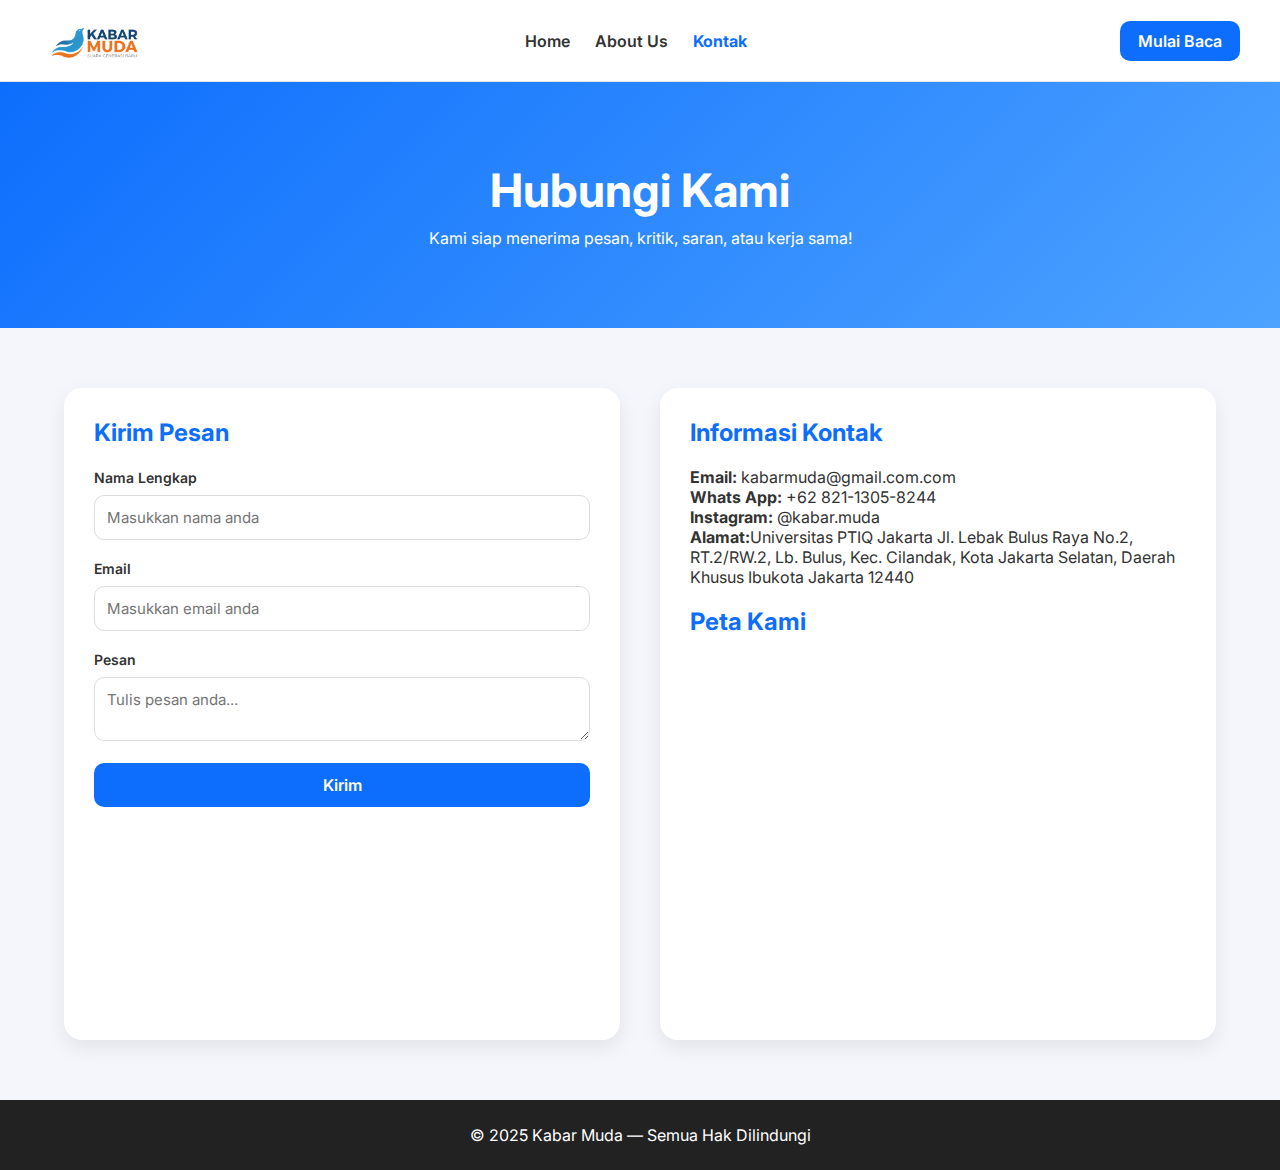
<file: contact.html>
<!DOCTYPE html>
<html lang="id">
<head>
    <meta charset="UTF-8">
    <meta name="viewport" content="width=device-width, initial-scale=1.0">
    <title>Kabar Muda - Kontak Kami</title>
    <link href="https://fonts.googleapis.com/css2?family=Inter:wght@300;400;600;700&display=swap" rel="stylesheet">

    <style>
        * {
            margin: 0;
            padding: 0;
            box-sizing: border-box;
            font-family: "Inter", sans-serif;
        }

        body {
            background: #f4f6fb;
            color: #333;
        }

        /* NAVBAR */
        .navbar {
            width: 100%;
            padding: 18px 40px;
            background: #fff;
            display: flex;
            justify-content: space-between;
            align-items: center;
            border-bottom: 1px solid #e5e5e5;
            position: sticky;
            top: 0;
            z-index: 999;
        }

        .logo_img {
            height: 45px;
        }

        /* NAV LINKS */
        .nav-links {
            display: flex;
            gap: 25px;
            list-style: none;
        }

        .nav-links a {
            text-decoration: none;
            font-weight: 600;
            color: #333;
            transition: .2s;
        }

        .nav-links a:hover {
            color: #0D6EFD;
        }

        /* HAMBURGER */
        .hamburger {
            display: none;
            cursor: pointer;
            flex-direction: column;
            gap: 5px;
        }

        .hamburger span {
            width: 28px;
            height: 3px;
            background: #333;
            border-radius: 5px;
        }

        /* MOBILE NAV */
        @media (max-width: 768px) {
            .nav-links {
                position: absolute;
                top: 70px;
                right: 0;
                width: 100%;
                background: white;
                flex-direction: column;
                text-align: center;
                gap: 20px;
                padding: 20px 0;
                border-bottom: 1px solid #e5e5e5;
                display: none;
            }

            .nav-links.active {
                display: flex;
            }

            .hamburger {
                display: flex;
            }

            .btn-primary {
                display: none;
            }
        }

        /* BUTTON */
        .btn-primary {
            padding: 10px 18px;
            background: #0D6EFD;
            color: white;
            text-decoration: none;
            font-weight: 600;
            border-radius: 10px;
        }

        /* HERO */
        .contact-hero {
            padding: 80px 20px;
            text-align: center;
            background: linear-gradient(135deg, #0D6EFD, #4da3ff);
            color: white;
        }

        .contact-hero h1 {
            font-size: 46px;
            margin-bottom: 10px;
        }

        /* CONTACT SECTION */
        .contact-container {
            width: 90%;
            max-width: 1200px;
            margin: 60px auto;
            display: flex;
            gap: 40px;
            flex-wrap: wrap;
        }

        .contact-box {
            background: #fff;
            padding: 30px;
            flex: 1;
            min-width: 330px;
            border-radius: 18px;
            box-shadow: 0 8px 20px rgba(0,0,0,0.08);
        }

        .contact-box h2 {
            margin-bottom: 20px;
            color: #0D6EFD;
        }

        .contact-form label {
            font-weight: 600;
            font-size: 14px;
        }

        .contact-form input,
        .contact-form textarea {
            width: 100%;
            padding: 12px;
            margin-top: 8px;
            margin-bottom: 18px;
            border: 1px solid #ddd;
            border-radius: 10px;
            font-size: 15px;
        }

        .contact-form button {
            width: 100%;
            padding: 12px;
            background: #0D6EFD;
            border: none;
            color: white;
            font-size: 16px;
            font-weight: 600;
            border-radius: 10px;
            cursor: pointer;
        }

        .map-box iframe {
            width: 100%;
            height: 350px;
            border-radius: 18px;
            border: 0;
        }

        /* FOOTER */
        .footer {
            margin-top: 60px;
            text-align: center;
            padding: 25px;
            background: #222;
            color: #fff;
        }

    </style>
</head>

<body>

    <!-- NAVBAR -->
    <nav class="navbar">
        <img src="assets/image/Logo (2).png" class="logo_img">

        <!-- HAMBURGER -->
        <div class="hamburger" id="hamburger">
            <span></span>
            <span></span>
            <span></span>
        </div>

        <!-- NAV LINKS -->
        <ul class="nav-links" id="navLinks">
            <li><a href="index.html">Home</a></li>
            <li><a href="aboutus.html">About Us</a></li>
            <li><a style="color:#0D6EFD; font-weight:700;" href="kontak.html">Kontak</a></li>
        </ul>

        <a class="btn-primary" href="#">Mulai Baca</a>
    </nav>

    <!-- HERO -->
    <section class="contact-hero">
        <h1>Hubungi Kami</h1>
        <p>Kami siap menerima pesan, kritik, saran, atau kerja sama!</p>
    </section>

    <!-- CONTACT -->
    <div class="contact-container">

        <!-- FORM -->
        <div class="contact-box contact-form">
            <h2>Kirim Pesan</h2>

            <form>
                <label>Nama Lengkap</label>
                <input type="text" placeholder="Masukkan nama anda">

                <label>Email</label>
                <input type="email" placeholder="Masukkan email anda">

                <label>Pesan</label>
                <textarea placeholder="Tulis pesan anda..."></textarea>

                <button type="submit">Kirim</button>
            </form>
        </div>

        <!-- INFO -->
        <div class="contact-box contact-info">
            <h2>Informasi Kontak</h2>

            <p><strong>Email:</strong> kabarmuda@gmail.com.com</p>
            <p><strong>Whats App:</strong> +62 821-1305-8244 </p>
            <p><strong>Instagram:</strong> @kabar.muda</p>
            <p><strong>Alamat:</strong>Universitas PTIQ Jakarta Jl. Lebak Bulus Raya No.2, RT.2/RW.2, Lb. Bulus, Kec. Cilandak, Kota Jakarta Selatan, Daerah Khusus Ibukota Jakarta 12440</p>

            <br>

            <h2>Peta Kami</h2>
            <div class="map-box">
                <iframe src="https://www.google.com/maps/embed?pb=!1m18!1m12!1m3!1d3279.0163555040012!2d106.77436137170973!3d-6.28967559417184!2m3!1f0!2f0!3f0!3m2!1i1024!2i768!4f13.1!3m3!1m2!1s0x2e69f1d323553a2f%3A0x36b42fd414c5904c!2sUniversitas%20PTIQ%20Jakarta!5e1!3m2!1sid!2sid!4v1765218032770!5m2!1sid!2sid" width="600" height="450" style="border:0;" allowfullscreen="" loading="lazy" referrerpolicy="no-referrer-when-downgrade"></iframe>
            </div>
        </div>

    </div>

    <footer class="footer">
        © 2025 Kabar Muda — Semua Hak Dilindungi
    </footer>


    <!-- JAVASCRIPT -->
    <script>
        const hamburger = document.getElementById("hamburger");
        const navLinks = document.getElementById("navLinks");

        hamburger.addEventListener("click", () => {
            navLinks.classList.toggle("active");
        });
    </script>

</body>
</html>
</file>
<file: style.css>
/* ------------------------------ GLOBAL STYLE ------------------------------ */

* {
    margin: 0;
    padding: 0;
    box-sizing: border-box;
    font-family: "Poppins", sans-serif;
}

body {
    background: #e9eef5;
    color: #1a1a1a;
}

/* TEXT COLOR UTILITIES */
h1, h2, h3, h4 {
    font-weight: 700;
}

span {
    color: #0066ff;
}

/* BUTTON */
.btn-primary {
    padding: 12px 25px;
    background: linear-gradient(90deg, #0066ff, #3ba3ff);
    color: white;
    text-decoration: none;
    border-radius: 10px;
    display: inline-block;
    transition: 0.3s;
    box-shadow: 0px 4px 12px rgba(0, 102, 255, 0.3);
}

.btn-primary:hover {
    transform: translateY(-3px);
}

/* ------------------------------ NAVBAR ------------------------------ */

.navbar {
    width: 100%;
    padding: 20px 60px;
    background: white;
    display: flex;
    align-items: center;
    justify-content: space-between;
    border-radius: 0 0 20px 20px;
    box-shadow: 0px 4px 10px rgba(0,0,0,0.1);
    position: sticky;
    top: 0;
    z-index: 1000;
}


.navbar .logo {
    font-size: 24px;
    font-weight: 700;
    color: #0066ff;
}

.navbar .nav-links {
    list-style: none;
    display: flex;
    gap: 30px;
}

.navbar .nav-links a {
    text-decoration: none;
    color: #333;
    font-weight: 500;
}

/* ------------------------------ HERO SECTION ------------------------------ */
/* ------------------------------ HERO SECTION (REWORKED) ------------------------------ */

.hero {
    width: 90%;
    margin: 40px auto;
    padding: 60px 50px;
    display: flex;
    justify-content: space-between;
    align-items: center;
    background: linear-gradient(135deg, #0066ff, #00a6ff);
    border-radius: 25px;
    color: white;
    box-shadow: 0px 8px 20px rgba(0, 102, 255, 0.3);
    gap: 40px;
}

.hero-text {
    flex: 1;
}

.hero-text h1 {
    font-size: 42px;
    line-height: 1.2;
}

.hero-text p {
    margin: 15px 0 25px;
    font-size: 18px;
}

/* ⭐ Perapihan gambar hero */
.hero-image {
    flex: 1;
    max-width: 500px;
    height: 350px;
    border-radius: 20px;
    overflow: hidden;
    box-shadow: 0 10px 30px rgba(0,0,0,0.25);
}

.hero-image img {
    width: 100%;
    height: 100%;
    object-fit: cover; /* gambar rapi */
    object-position: center;
}


/* ------------------------------ WHY SECTION ------------------------------ */

.why {
    display: flex;
    align-items: center;
    justify-content: space-between;
    padding: 60px 10%;
    gap: 40px;
}

.why-image {
    width: 420px;      
    height: 450px;       
    border-radius: 25px;
    overflow: hidden;    
    box-shadow: 0 10px 40px rgba(0, 145, 255, 0.3);
}

/* Biar gambarnya selalu rapi */
.why-image img {
    width: 100%;
    height: 100%;
    object-fit: cover;       
    object-position: center; 
}


.why-content h2 {
    font-size: 32px;
    margin-bottom: 15px;
}

.why-content ul {
    margin-top: 10px;
}

.why-content li {
    margin-bottom: 15px;
    font-size: 18px;
}

/* ------------------------------ ARTIKEL PILIHAN ------------------------------ */

.artikel-pilihan {
    text-align: center;
    margin: 90px 0;
}

.artikel-list {
    margin-top: 30px;
    display: flex;
    justify-content: center;
    gap: 25px;
    flex-wrap: wrap;
}

.artikel-card {
    width: 220px;
    background: white;
    border-radius: 15px;
    padding: 15px;
    box-shadow: 0px 4px 15px rgba(0,0,0,0.1);
    transition: 0.3s;
}

.artikel-card:hover {
    transform: translateY(-5px);
}

.artikel-card img {
    width: 100%;
    border-radius: 10px;
}

.artikel-card h4 {
    margin: 12px 0;
}

/* ------------------------------ UNIQUE SECTION ------------------------------ */

/* SECTION WRAPPER */
.unique-section {
    display: flex;
    align-items: center;
    justify-content: space-between;
    padding: 80px 8%;
    gap: 60px;
}

/* LEFT CONTENT */
.unique-content {
    max-width: 550px;
}

.unique-content h2 {
    font-size: 42px;
    font-weight: 700;
    line-height: 1.3;
    margin-bottom: 10px;
}

.unique-content h2 span {
    color: #0a84ff;
} 

.unique-content p {
    font-size: 17px;
    color: #333;
}

/* RIGHT IMAGE */
.unique-image {
    width: 430px;
    height: 460px;
    border-radius: 25px;
    overflow: hidden;
    position: relative;
    box-shadow: 0 0 60px rgba(70, 120, 255, 0.45);
}

.unique-image img {
    width: 100%;
    height: 100%;
    object-fit: cover;
    object-position: center;
}

/* RESPONSIVE */
@media (max-width: 992px) {
    .unique-section {
        flex-direction: column-reverse;
        text-align: center;
    }
    
    .unique-image {
        width: 330px;
        height: 380px;
    }
}


/* ------------------------------ SEARCH ------------------------------ */

.search-section {
    margin: 90px 0;
    text-align: center;
}

.search-box {
    margin-top: 20px;
    display: flex;
    justify-content: center;
    gap: 10px;
}

.search-box input {
    width: 350px;
    padding: 12px;
    border-radius: 10px;
    border: 2px solid #0066ff;
}

.search-box button {
    padding: 12px 20px;
    border-radius: 10px;
    background: #0066ff;
    color: white;
    border: none;
    cursor: pointer;
}

/* ------------------------------ TRENDING ------------------------------ */

.trending {
    margin: 90px 0;
    text-align: center;
}

.topik-list {
    margin-top: 30px;
    display: flex;
    justify-content: center;
    gap: 25px;
    flex-wrap: wrap;
}

/* ------------------------------ CTA ------------------------------ */

.cta {
    margin: 80px 0;
    text-align: center;
}
/* TEAM */
.team-section {
    padding: 60px 0;
}

.team-grid {
    display: grid;
    grid-template-columns: repeat(3, 1fr);
    gap: 25px;
    margin-top: 30px;
}

.team-card {
    background: #fff;
    border-radius: 20px;
    padding: 20px;
    text-align: center;
    box-shadow: 0 8px 20px rgba(0,0,0,0.08);
    transition: .3s;
}

.team-card:hover {
    transform: translateY(-6px);
}

.team-card img {
    width: 100%;
    height: 260px;
    object-fit: cover;
    border-radius: 14px;
    margin-bottom: 15px;
}

.team-card h3 {
    font-size: 18px;
    font-weight: 600;
}

.team-card .nim {
    font-size: 14px;
    color: #666;
    margin-bottom: 6px;
}

.role {
    font-size: 13px;
    padding: 4px 10px;
    border-radius: 20px;
    display: inline-block;
    margin-top: 5px;
}

.pemimpin {
    background: #63030331;
    color: #f00909;
    border: 1px solid #e01033;
}

.redaktur {
    background: #0d6efd20;
    color: #0d6efd;
    border: 1px solid #0d6efd50;
}

.reporter {
    background: #00c85120;
    color: #00c851;
    border: 1px solid #00c85150;
}

.navbar.nav-active {
    box-shadow: 0 4px 20px rgba(0,0,0,0.1);
}

.logo_img {
    height: 45px;
}

.nav-links {
    display: flex;
    gap: 30px;
}

.nav-links li {
    list-style: none;
}

.nav-links a {
    text-decoration: none;
    font-weight: 600;
    color: #333;
    transition: 0.3s;
}

.nav-links a:hover,
.nav-links a.active {
    color: #0D6EFD;
}

.btn-primary {
    background: #0D6EFD;
    padding: 10px 18px;
    color: white;
    text-decoration: none;
    border-radius: 8px;
    font-weight: 600;
    transition: 0.3s;
}

.btn-primary:hover {
    background: #0954c7;
}

/* HERO */
.about-hero {
    background: linear-gradient(135deg, #0D6EFD, #4DA3FF);
    padding: 90px 20px;
    color: white;
    text-align: center;
}

.about-section {
    padding: 70px 20px;
    display: flex;
    gap: 50px;
    align-items: center;
}

.about-section img {
    width: 45%;
    border-radius: 18px;
}


/* Responsive */
@media (max-width: 900px) {
  .team-grid {
    grid-template-columns: repeat(2, 1fr);
  }
}

@media (max-width: 600px) {
  .team-grid {
    grid-template-columns: 1fr;
  }
}



/* ------------------------------ FOOTER ------------------------------ */

.footer {
    background: linear-gradient(135deg, #0066ff, #00a6ff);
    padding: 50px;
    display: flex;
    justify-content: space-evenly;
    color: white;
    flex-wrap: wrap;
    gap: 40px;
}

.footer-section h4 {
    margin-bottom: 15px;
}

.footer-section p {
    margin-bottom: 10px;
    cursor: pointer;
}

.footer-section input {
    padding: 10px;
    width: 220px;
    border-radius: 10px;
    border: none;
}

.footer-section button {
    margin-top: 10px;
    padding: 10px 20px;
    background: #003cff;
    color: white;
    border: none;
    border-radius: 10px;
    cursor: pointer;
}

/* ============================
   ANIMASI FADE IN + SLIDE UP
   ============================ */
.fade-in {
    opacity: 0;
    transform: translateY(30px);
    transition: 0.8s ease-out;
}

.fade-in.show {
    opacity: 1;
    transform: translateY(0);
}

/* Card Button Style */
.card-btn {
  display: inline-block;
  margin-top: 15px;
  padding: 10px 18px;
  background: #1e90ff;
  color: white;
  text-decoration: none;
  border-radius: 8px;
  font-size: 14px;
  transition: 0.3s ease;
}
.card-btn:hover {
  background: #63b3ff;
}

.artikel-wrapper {
  background: linear-gradient(135deg, #0a3d62, #3c6382);
  padding: 80px 0;
  color: #fff;
}

.container {
  width: 90%;
  max-width: 1200px;
  margin: auto;
}

.section-title {
  font-size: 2.2rem;
  font-weight: 700;
  margin-bottom: 25px;
  text-align: center;
}

.card-grid {
  display: grid;
  grid-template-columns: repeat(auto-fit, minmax(250px, 1fr));
  gap: 20px;
  margin-bottom: 60px;
}

.card {
  background: linear-gradient(135deg, #0066ff, #00a6ff);
  padding: 20px;
  border-radius: 15px;
  backdrop-filter: blur(8px);
  text-align: center;
  box-shadow: 0 4px 20px rgba(0,0,0,0.2);
}

.card-img {
    width: 100%;
    height: 200px;
    object-fit: contain;
    object-position: center;
    padding: 10px;
    background: rgba(255,255,255,0.2);
    border-radius: 10px;
}


.card-title {
  font-size: 1.3rem;
  margin-bottom: 6px;
}

.card-desc {
  font-size: 0.95rem;
  opacity: 0.8;
}

.fade-in {
  opacity: 0;
  transform: translateY(20px);
  animation: fadeInUp 1s ease forwards;
}

.artikel-wrapper {
  background: linear-gradient(135deg, #0066ff, #00a6ff);
  padding: 70px 0;
  color: white;
}

.carousel {
  position: relative;
  overflow: hidden;
  margin-top: 25px;
}




.carousel-track {
  display: flex;
  gap: 20px;
  transition: transform 0.5s ease;
}

.slide {
  min-width: 300px;
  background: rgba(255, 255, 255, 0.15);
  border-radius: 15px;
  padding: 20px;
  text-align: center;
  box-shadow: 0 4px 20px rgba(0,0,0,0.2);
}

.card-img {
  width: 100%;
  height: 180px;
  object-fit: cover;
  border-radius: 10px;
}

.carousel-btn {
  position: absolute;
  top: 50%;
  transform: translateY(-50%);
  background: rgba(255,255,255,0.4);
  border: none;
  padding: 10px 15px;
  font-size: 22px;
  cursor: pointer;
  border-radius: 50%;
  backdrop-filter: blur(6px);
}

.carousel-btn:hover {
  background: rgba(255,255,255,0.7);
}

.prev { left: 10px; }
.next { right: 10px; }

/* Card Button Style */
.card-btn {
  display: inline-block;
  margin-top: 15px;
  padding: 10px 18px;
  background: #1e90ff;
  color: white;
  text-decoration: none;
  border-radius: 8px;
  font-size: 14px;
  transition: 0.3s ease;
}
.card-btn:hover {
  background: #63b3ff;
}


@keyframes fadeInUp {
  to {
    opacity: 1;
    transform: translateY(0);
  }
}

@media (max-width: 600px) {
  .section-title {
    font-size: 1.7rem;
  }
  .card {
    padding: 18px;
  }
}

/* ===============================
   NAVBAR + HAMBURGER
   =============================== */
.hamburger {
    display: none;
    flex-direction: column;
    gap: 5px;
    cursor: pointer;
}

.hamburger span {
    width: 28px;
    height: 3px;
    background: #333;
    border-radius: 5px;
}

.nav-links a {
    padding: 10px 0;
    transition: color .2s ease;
}

.nav-links a:hover {
    color: #0D6EFD;
}

.hamburger.open span:nth-child(1) {
    transform: translateY(7px) rotate(45deg);
}

.hamburger.open span:nth-child(2) {
    opacity: 0;
}

.hamburger.open span:nth-child(3) {
    transform: translateY(-7px) rotate(-45deg);
}

.hamburger span {
    width: 28px;
    height: 3px;
    background: #333;
    border-radius: 5px;
    transition: 0.3s;
}

/* animasi jadi X */
.hamburger.open span:nth-child(1) {
    transform: translateY(7px) rotate(45deg);
}
.hamburger.open span:nth-child(2) {
    opacity: 0;
}
.hamburger.open span:nth-child(3) {
    transform: translateY(-7px) rotate(-45deg);
}


/* MOBILE NAVBAR */
@media (max-width: 768px) {
    .hamburger {
        display: flex;
    }

    @media (max-width: 768px) {
    .nav-links {
        display: none;
        flex-direction: column;
        gap: 20px;
        width: 100%;
        text-align: center;
        background: white;
        padding: 20px 0;
        border-bottom: 1px solid #e5e5e5;
        opacity: 0;
        transform: translateY(-10px);
        transition: .3s ease;
    }

    .nav-links.active {
        display: flex;
        opacity: 1;
        transform: translateY(0);
    }
}

    .btn-primary {
        display: none;
    }
}


/* ===============================
   RESPONSIVE (UNIFIED CLEAN VERSION)
   =============================== */

/* ===============================
   RESPONSIVE (UNIFIED CLEAN VERSION)
   =============================== */

/* Mobile navbar */
@media (max-width: 768px) {
  .navbar {
    padding: 12px 20px;
    flex-direction: row;          /* tetapkan tetap sejajar */
    justify-content: space-between;
    align-items: center;
    text-align: left;
  }

  .hamburger {
    display: flex;
  }

  .nav-links {
    position: absolute;
    top: 70px;                   /* muncul di bawah navbar */
    left: 0;
    right: 0;
    display: none;
    flex-direction: column;
    gap: 16px;
    background: #fff;
    padding: 16px 0;
    text-align: center;
    border-bottom: 1px solid #e5e5e5;
  }

  .nav-links.active {
    display: flex;
  }

  .btn-primary {
    display: none;               /* hide button di mobile */
  }
}


/* Mobile: max-width 600px */
@media (max-width: 600px) {
  .section-title { font-size: 1.7rem; }
  .card { padding: 18px; }
  .team-grid { grid-template-columns: 1fr; }

  .hero { padding: 30px; flex-direction: column; text-align: center; }
  .hero-image { width: 80%; height: 220px; }

  .why { flex-direction: column; text-align: center; }
  .why-image { width: 80%; height: 220px; }

  .unique-section { flex-direction: column-reverse; text-align: center; }
  .unique-image { width: 80%; height: 220px; }

  .artikel-list, .topik-list { flex-direction: column; align-items: center; }
  .artikel-card { width: 80%; }

  .search-box { flex-direction: column; }
  .search-box input { width: 100%; }

  .footer { flex-direction: column; align-items: center; text-align: center; }
}

/* Tablet: max-width 900px */
@media (max-width: 900px) {
  .team-grid { grid-template-columns: repeat(2, 1fr); }
}

/* Tablet-large: max-width 992px */
@media (max-width: 992px) {
  .hero { flex-direction: column; text-align: center; padding: 40px; }
  .hero-text { width: 100%; }
  .hero-image { width: 70%; height: 250px; margin-top: 20px; }

  .why { flex-direction: column; text-align: center; }
  .why-image { width: 60%; height: 250px; }

  .unique-section { flex-direction: column-reverse; text-align: center; gap: 30px; }
  .unique-image { width: 60%; height: 250px; }



/* Fade-in anim */
.fade-in { opacity: 0; transform: translateY(20px); transition: 0.7s; }
.fade-in.show { opacity: 1; transform: translateY(0); }
}
</file>
